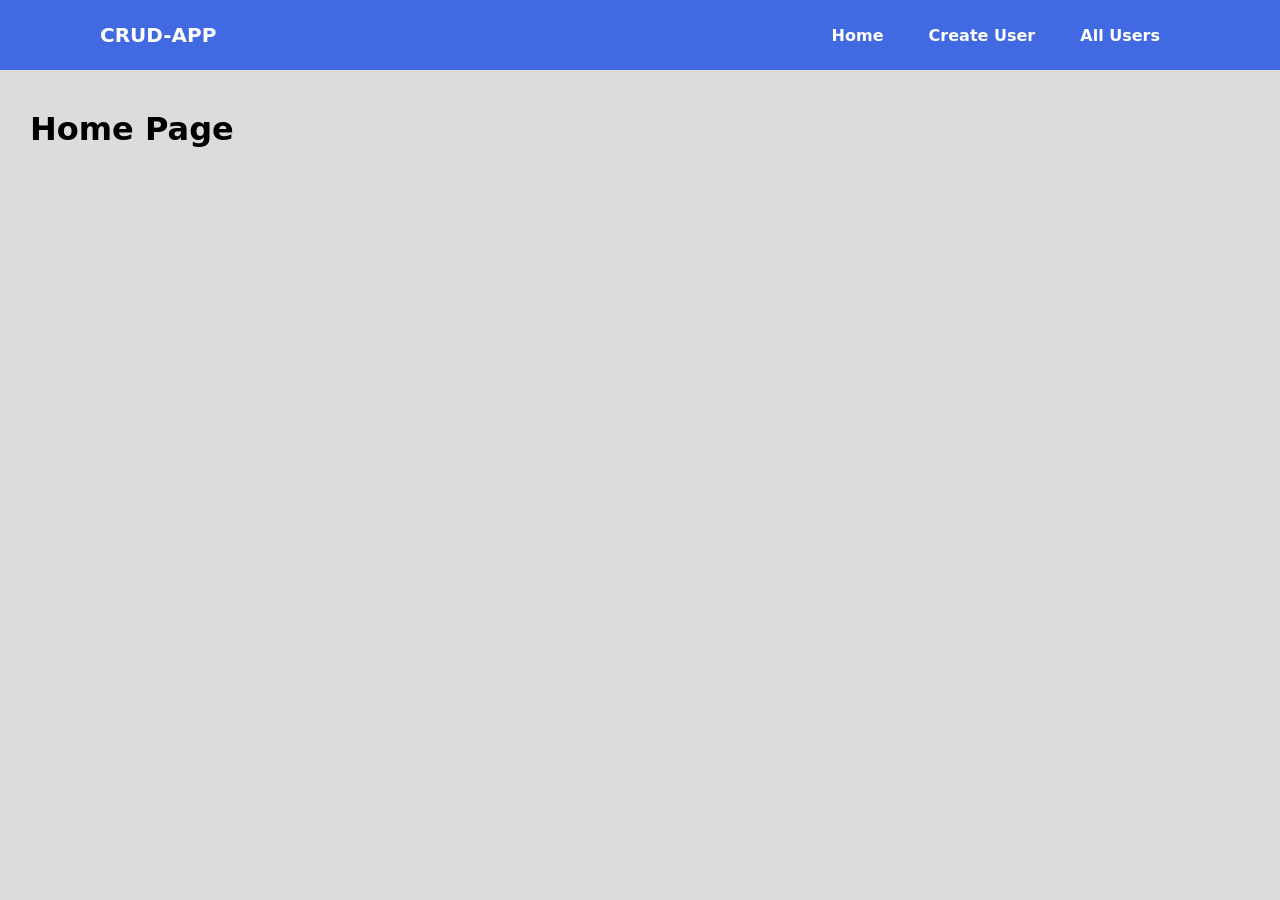
<file: Frontend/index.html>
<!DOCTYPE html>
<html lang="en">

<head>
    <meta charset="UTF-8">
    <meta name="viewport" content="width=device-width, initial-scale=1.0">
    <title>Js Project</title>
    <link rel="stylesheet" href="index.css">
</head>

<body>
    <!-- NavBar -->
    <header class="navbar">
        <figure class="logo">
            CRUD-APP
        </figure>

        <nav class="navlink">
            <a href="./index.html">Home</a>
            <a href="./pages/CreateUser.html">Create User</a>
            <a href="./pages/AllUsers.html">All Users</a>
        </nav>
    </header>

    <!-- Main Section -->
    <main class="main-container">
        <h1>Home Page</h1>
    </main>



</body>

</html>
</file>
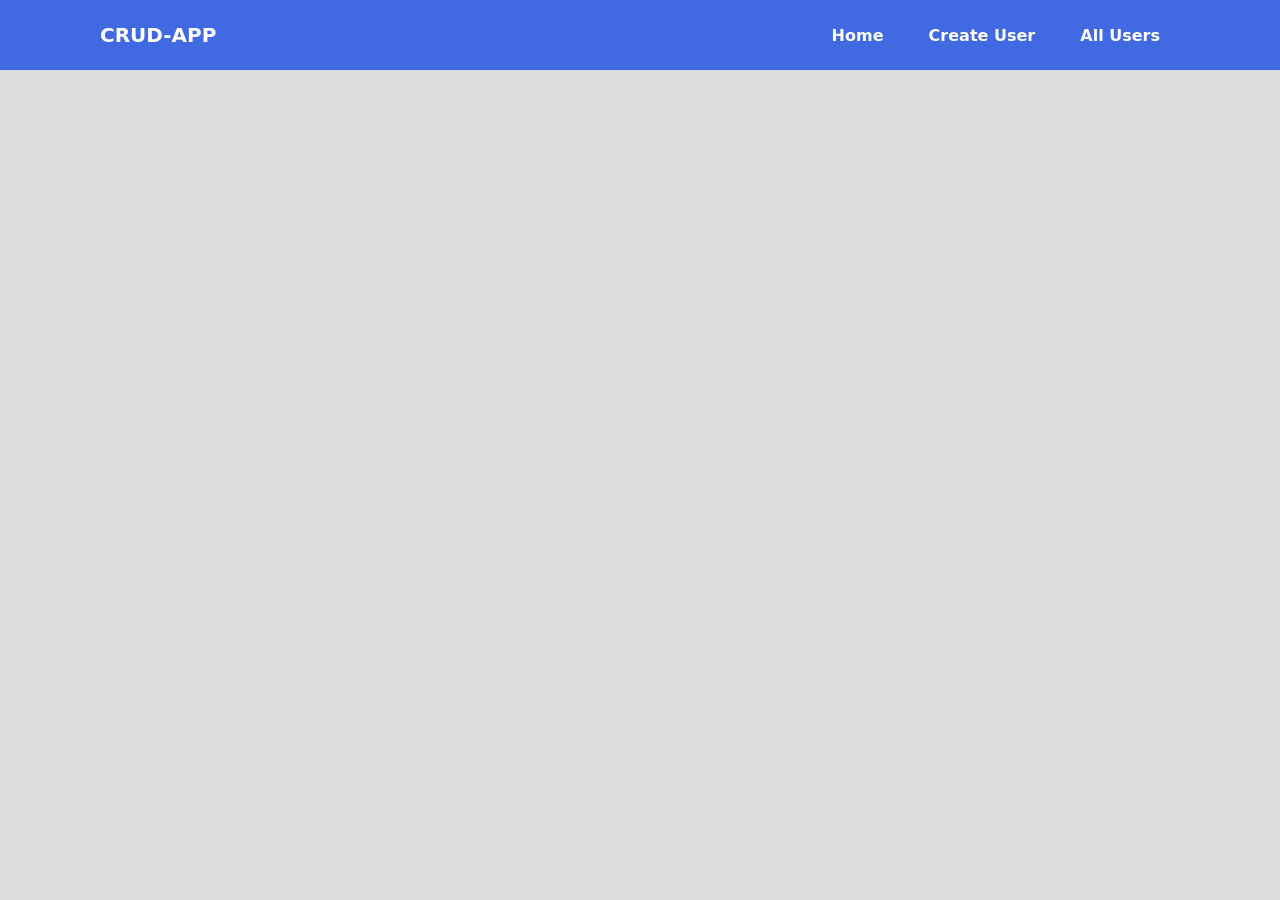
<file: Frontend/pages/AllUsers.html>
<!DOCTYPE html>
<html lang="en">
<head>
    <meta charset="UTF-8">
    <meta name="viewport" content="width=device-width, initial-scale=1.0">
    <title>Document</title>
    <link rel="stylesheet" href="../index.css">
    <script src="../scripts/AllUser.js" defer></script>
</head>
<body>
    <!-- NavBar -->
    <header class="navbar">
        <figure class="logo">
            CRUD-APP
        </figure>

        <nav class="navlink">
            <a href="../index.html">Home</a>
            <a href="./CreateUser.html">Create User</a>
            <a href="./AllUsers.html">All Users</a>
        </nav>
    </header>
    
    <!-- Main Section -->
    <main class="main-container">
        <section id="users-container">

        </section>
    </main>
</body>
</html>
</file>
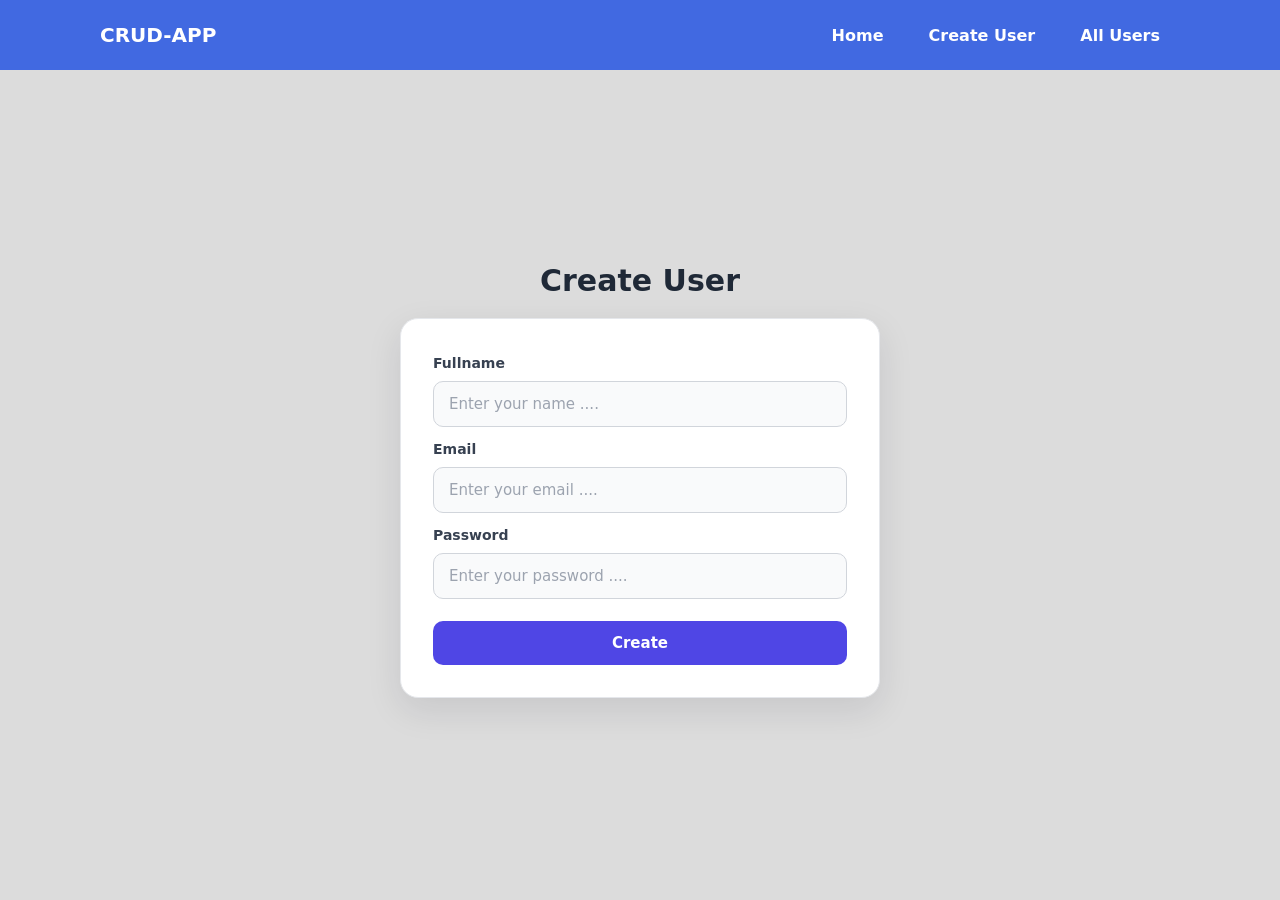
<file: Frontend/pages/CreateUser.html>
<!doctype html>
<html lang="en">
  <head>
    <meta charset="UTF-8" />
    <meta name="viewport" content="width=device-width, initial-scale=1.0" />
    <title>Document</title>
    <link rel="stylesheet" href="../index.css" />
    <script src="../scripts/CreateUser.js" defer></script>
  </head>

  <body>
    <!-- NavBar -->
    <header class="navbar">
      <figure class="logo">CRUD-APP</figure>

      <nav class="navlink">
        <a href="../index.html">Home</a>
        <a href="./CreateUser.html">Create User</a>
        <a href="./AllUsers.html">All Users</a>
      </nav>
    </header>

    <!-- Main Section -->
    <main class="create-user-container">
      <h1 class="create-user-title">Create User</h1>

      <form id="register-form" class="create-user-form">
        <label class="create-user-label" for="fullname">Fullname</label>
        <input
          class="create-user-input"
          type="text"
          id="fullname"
          name="fullname"
          placeholder="Enter your name ...."
          required
        />
        <br />

        <label class="create-user-label" for="email">Email</label>
        <input
          class="create-user-input"
          type="email"
          id="email"
          name="email"
          placeholder="Enter your email ...."
          required
        />
        <br />

        <label class="create-user-label" for="password">Password</label>
        <input
          class="create-user-input"
          type="password"
          id="password"
          name="password"
          placeholder="Enter your password ...."
          required
          minlength="6"
        />
        <br />

        <button class="create-user-button" type="submit">Create</button>
      </form>
    </main>
  </body>
</html>
</file>
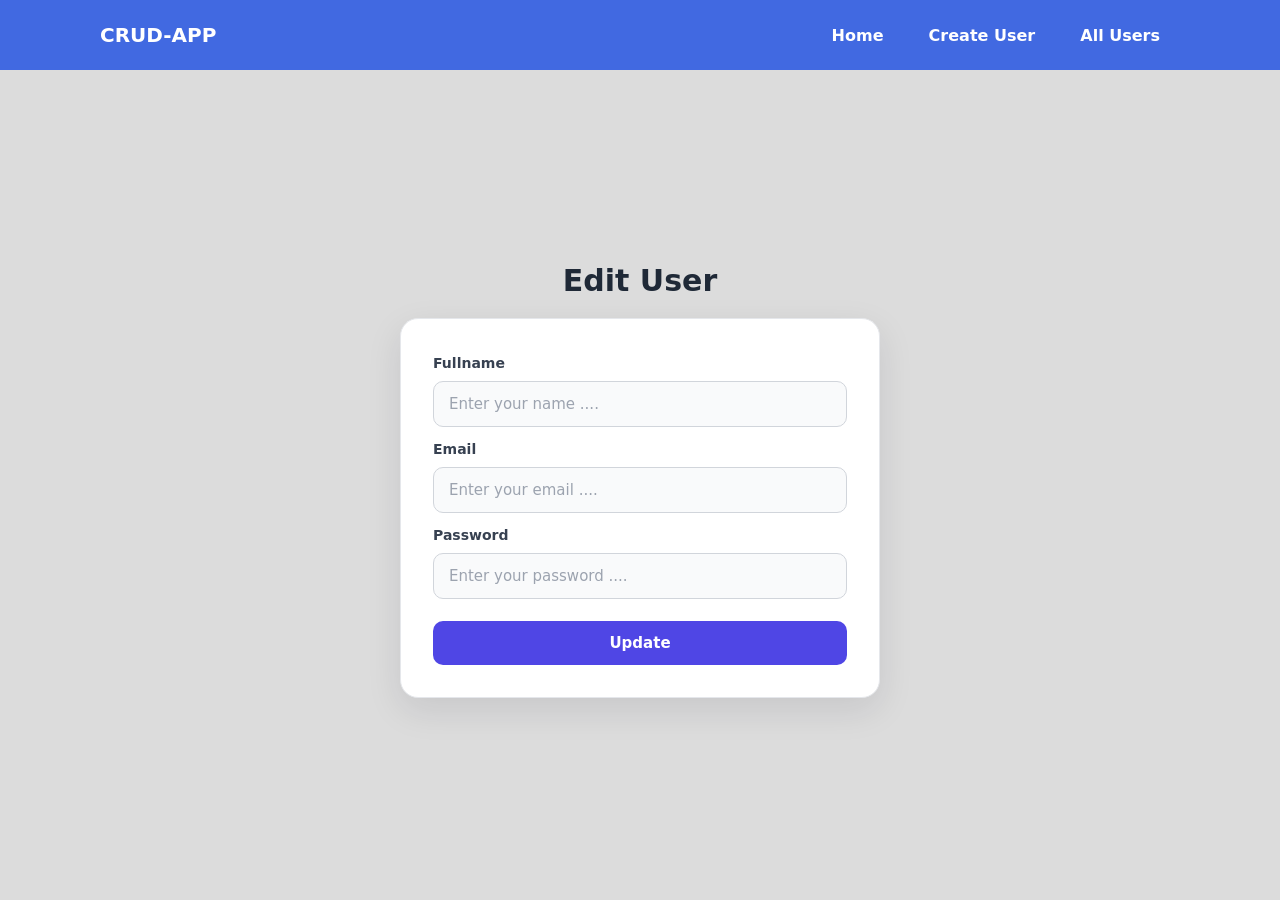
<file: Frontend/pages/EditUser.html>
<!doctype html>
<html lang="en">
  <head>
    <meta charset="UTF-8" />
    <meta name="viewport" content="width=device-width, initial-scale=1.0" />
    <title>Document</title>
    <link rel="stylesheet" href="../index.css" />
    <script src="../scripts/EditUser.js" defer></script>
  </head>

  <body>
    <!-- NavBar -->
    <header class="navbar">
      <figure class="logo">CRUD-APP</figure>

      <nav class="navlink">
        <a href="../index.html">Home</a>
        <a href="./CreateUser.html">Create User</a>
        <a href="./AllUsers.html">All Users</a>
      </nav>
    </header>

    <!-- Main Section -->
    <main class="create-user-container">
      <h1 class="create-user-title">Edit User</h1>

      <form id="edit-form" class="create-user-form">
        <label class="create-user-label" for="fullname">Fullname</label>
        <input
          class="create-user-input"
          type="text"
          id="fullname"
          name="fullname"
          placeholder="Enter your name ...."
          required
        />
        <br />

        <label class="create-user-label" for="email">Email</label>
        <input
          class="create-user-input"
          type="email"
          id="email"
          name="email"
          placeholder="Enter your email ...."
          required
        />
        <br />

        <label class="create-user-label" for="password">Password</label>
        <input
          class="create-user-input"
          type="password"
          id="password"
          name="password"
          placeholder="Enter your password ...."
          required
          minlength="6"
        />
        <br />

        <button class="create-user-button" type="submit">Update</button>
      </form>
      
    </main>
  </body>
</html>
</file>
<file: Frontend/index.css>
* {
    padding: 0;
    margin: 0;
    box-sizing: border-box;
    font-family: system-ui, -apple-system, BlinkMacSystemFont, 'Segoe UI', Roboto, Oxygen, Ubuntu, Cantarell, 'Open Sans', 'Helvetica Neue', sans-serif;
}

body {
    background-color: gainsboro;
}

a {
    color: inherit;
    text-decoration: none;
}


/* Navbar */

.navbar {
    height: 70px;
    width: 100%;
    padding: 5px 100px;
    background-color: royalblue;
    color: white;
    display: flex;
    align-items: center;
    justify-content: space-between;
}

.navlink>a {
    margin: 0px 20px;
    font-weight: 600;

}

.logo{
    font-weight: bolder;
    font-size: 20px;
}


/* Main Section */

.main-container {
    padding: 70px;

}


/*! CreateUser */

/* ========================================
   CREATE USER PAGE
   ======================================== */

/* Main container - center content below navbar */
.create-user-container {
  min-height: calc(100vh - 80px);

  display: flex;
  flex-direction: column;
  justify-content: center;
  align-items: center;

  padding: 30px 20px;
  box-sizing: border-box;
}

/* Heading */
.create-user-title {
  margin: 0 0 20px;

  font-size: 30px;
  font-weight: 700;
  color: #1f2937;

  text-align: center;
}


/* ========================================
   FORM CARD
   ======================================== */

.create-user-form {
  width: 100%;
  max-width: 480px;

  display: flex;
  flex-direction: column;
  gap: 10px;

  padding: 32px;
  box-sizing: border-box;

  background: #ffffff;

  border: 1px solid #e5e7eb;
  border-radius: 18px;

  box-shadow: 0 12px 35px rgba(15, 23, 42, 0.10);
}


/* ========================================
   LABEL
   ======================================== */

.create-user-label {
  margin-top: 4px;

  font-size: 14px;
  font-weight: 600;

  color: #374151;
}


/* ========================================
   INPUT
   ======================================== */

.create-user-input {
  width: 100%;
  box-sizing: border-box;

  padding: 13px 15px;

  font-size: 15px;
  color: #111827;

  background: #f9fafb;

  border: 1px solid #d1d5db;
  border-radius: 10px;

  outline: none;

  transition:
    border-color 0.2s ease,
    box-shadow 0.2s ease,
    background-color 0.2s ease;
}


/* Placeholder */
.create-user-input::placeholder {
  color: #9ca3af;
}


/* Input focus */
.create-user-input:focus {
  background: #ffffff;

  border-color: #6366f1;

  box-shadow: 0 0 0 4px rgba(99, 102, 241, 0.12);
}


/* Remove HTML <br> spacing */
.create-user-form br {
  display: none;
}


/* ========================================
   BUTTON
   ======================================== */

.create-user-button {
  width: 100%;

  margin-top: 12px;
  padding: 13px 18px;

  border: none;
  border-radius: 10px;

  background: #4f46e5;
  color: #ffffff;

  font-size: 15px;
  font-weight: 600;

  cursor: pointer;

  transition:
    background-color 0.2s ease,
    transform 0.2s ease,
    box-shadow 0.2s ease;
}


/* Button hover */
.create-user-button:hover {
  background: #4338ca;

  transform: translateY(-1px);

  box-shadow: 0 6px 15px rgba(79, 70, 229, 0.25);
}


/* Button click */
.create-user-button:active {
  transform: translateY(0);
}


/* ========================================
   TABLET / MOBILE
   ======================================== */

@media (max-width: 600px) {

  .create-user-container {
    min-height: calc(100vh - 70px);

    padding: 25px 15px;
  }

  .create-user-title {
    font-size: 26px;

    margin-bottom: 16px;
  }

  .create-user-form {
    max-width: 100%;

    padding: 24px 20px;

    border-radius: 16px;
  }
}


/* ========================================
   SMALL MOBILE
   ======================================== */

@media (max-width: 380px) {

  .create-user-container {
    padding: 20px 12px;
  }

  .create-user-form {
    padding: 20px 16px;
  }

  .create-user-title {
    font-size: 24px;
  }
}




/*! AllUsers */


/* ========================================
   ALL USERS PAGE
   ======================================== */

/* Main section */
.main-container {
  min-height: calc(100vh - 80px);
  padding: 40px 30px;
  box-sizing: border-box;
}


/* ========================================
   USERS CONTAINER
   ======================================== */

#users-container {
  width: 100%;
  max-width: 1200px;
  margin: 0 auto;

  display: flex;
  flex-wrap: wrap;
  justify-content: center;
  align-items: stretch;
  gap: 25px;
}


/* ========================================
   USER CARD
   ======================================== */

/*
  Your JS should create each userDiv/card.
  This targets direct children of #users-container.
*/

#users-container > div {
  width: 100%;
  max-width: 280px;
  min-width: 250px;

  box-sizing: border-box;
  padding: 25px 22px;

  display: flex;
  flex-direction: column;
  align-items: center;

  background: #ffffff;

  border: 1px solid #e5e7eb;
  border-radius: 16px;

  box-shadow: 0 8px 25px rgba(15, 23, 42, 0.08);

  text-align: center;

  overflow: hidden;

  transition:
    transform 0.25s ease,
    box-shadow 0.25s ease,
    border-color 0.25s ease;
}


/* Card hover */
#users-container > div:hover {
  transform: translateY(-6px);

  border-color: #d1d5db;

  box-shadow: 0 14px 35px rgba(15, 23, 42, 0.12);
}


/* ========================================
   USER AVATAR
   ======================================== */

#users-container .user-avatar {
  width: 70px;
  height: 70px;

  flex-shrink: 0;

  display: flex;
  justify-content: center;
  align-items: center;

  margin: 0 0 15px;

  border-radius: 50%;

  background: #eef2ff;
  color: #4f46e5;

  font-size: 27px;
  font-weight: 700;

  border: 3px solid #e0e7ff;
}


/* ========================================
   USER NAME
   ======================================== */

#users-container h3 {
  width: 100%;

  margin: 0 0 10px;

  font-size: 19px;
  font-weight: 700;

  color: #1f2937;

  white-space: nowrap;
  overflow: hidden;
  text-overflow: ellipsis;
}


/* ========================================
   USER DETAILS
   ======================================== */

#users-container p {
  width: 100%;

  margin: 4px 0;

  font-size: 14px;
  line-height: 1.5;

  color: #6b7280;

  white-space: nowrap;
  overflow: hidden;
  text-overflow: ellipsis;
}


/* Email */
#users-container p:first-of-type {
  color: #4b5563;
}


/* Password / details */
#users-container p:nth-of-type(2) {
  color: #9ca3af;
}


/* ========================================
   BUTTON AREA
   ======================================== */

/*
  Since your HTML has buttons directly inside
  the card, flex-wrap keeps them from overlapping.
*/

#users-container > div {
  /* Already flex */
}


/* Buttons */
#users-container button {
  min-width: 105px;
  height: 40px;

  padding: 0 16px;

  border: none;
  border-radius: 9px;

  font-size: 14px;
  font-weight: 600;

  cursor: pointer;

  transition:
    background-color 0.2s ease,
    transform 0.2s ease,
    box-shadow 0.2s ease;
}


/* ========================================
   EDIT BUTTON
   ======================================== */

#users-container .edit-btn {
  margin-top: 18px;

  background: #eef2ff;
  color: #4f46e5;
}


#users-container .edit-btn:hover {
  background: #e0e7ff;

  transform: translateY(-2px);

  box-shadow: 0 5px 12px rgba(79, 70, 229, 0.15);
}


/* ========================================
   DELETE BUTTON
   ======================================== */

#users-container .delete-btn {
  margin-top: 10px;

  background: #fef2f2;
  color: #dc2626;
}


#users-container .delete-btn:hover {
  background: #fee2e2;

  transform: translateY(-2px);

  box-shadow: 0 5px 12px rgba(220, 38, 38, 0.12);
}


/* ========================================
   DESKTOP
   ======================================== */

@media (min-width: 1200px) {

  #users-container {
    max-width: 1200px;
    justify-content: flex-start;
  }

  #users-container > div {
    flex: 0 0 260px;
  }
}


/* ========================================
   TABLET
   ======================================== */

@media (max-width: 900px) {

  .main-container {
    padding: 30px 20px;
  }

  #users-container {
    gap: 20px;
  }

  #users-container > div {
    flex: 0 0 calc(50% - 10px);
    max-width: 320px;
  }
}


/* ========================================
   MOBILE
   ======================================== */

@media (max-width: 600px) {

  .main-container {
    min-height: calc(100vh - 70px);

    padding: 25px 15px;
  }

  #users-container {
    width: 100%;

    flex-direction: column;
    flex-wrap: nowrap;

    align-items: center;

    gap: 18px;
  }

  #users-container > div {
    width: 100%;
    max-width: 380px;
    min-width: 0;

    flex: 0 0 auto;
  }
}


/* ========================================
   SMALL MOBILE
   ======================================== */

@media (max-width: 380px) {

  .main-container {
    padding: 20px 12px;
  }

  #users-container > div {
    padding: 22px 18px;
  }

  #users-container .user-avatar {
    width: 62px;
    height: 62px;

    font-size: 24px;
  }

  #users-container h3 {
    font-size: 18px;
  }

  #users-container p {
    font-size: 13px;
  }
}
</file>
